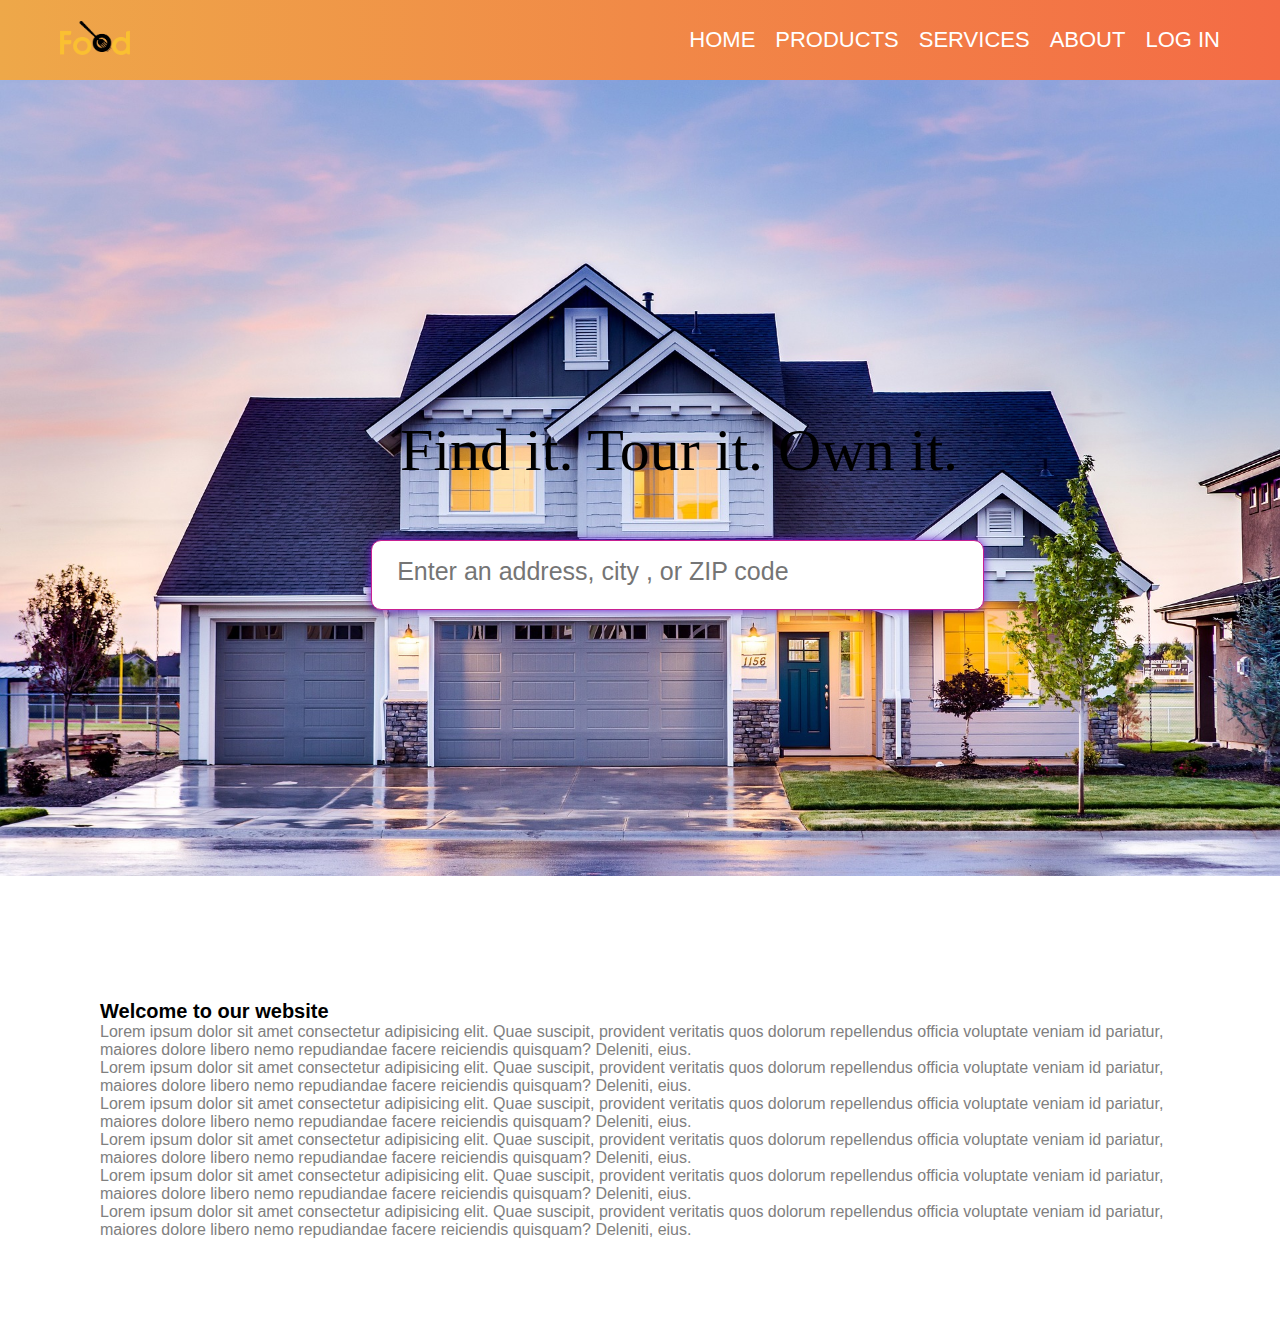
<file: YourHome/index.html>
<!DOCTYPE html>
<html lang="en">

<head>
    <meta charset="UTF-8">
    <meta http-equiv="X-UA-Compatible" content="IE=edge">
    <meta name="viewport" content="width=device-width, initial-scale=1.0">
    <title>MyHome</title>
    <link rel="icon" type="" href="">
    <link rel="stylesheet" href="index.css">
</head>

<body>
    <nav>
        <div class="wrapper">

            <header class="header">
                <div class="container">
                    <div class="header_body">
                        <a href="#" class="header_logo">
                            <img src="image/logo.png" alt="">
                        </a>
                        <div class="header_burger">
                            <span></span>
                        </div>
                        <nav class="header_menu">
                            <ul class="header_list">
                                <li>
                                    <a href="#" class="header_link">Home</a>
                                </li>
                                <li>
                                    <a href="" class="header_link">Products</a>
                                </li>
                                <li>
                                    <a href="" class="header_link">Services</a>
                                </li>
                                <li>
                                    <a href="" class="header_link">About</a>
                                </li>


                                <li>
                                    <a href="" class="header_link">log in</a>
                                </li>
                            </ul>
                        </nav>
                    </div>
                </div>
            </header>
            <div class="content">
                <div class="container">
                    <div class="content_text">

                    </div>
                </div>
            </div>
        </div>
    </nav>
    <div class="bg-image" id="bg-image">
        <div class="centru">Find it. Tour it. Own it.</div>
        <div class="search">
            <input type="text" placeholder="Enter an address, city , or ZIP code">
        </div>
    </div>
    <div class="container1">
        <h1>Welcome to our website</h1>
        <p>
            Lorem ipsum dolor sit amet consectetur adipisicing elit. Quae suscipit,
            provident veritatis quos dolorum repellendus officia voluptate veniam id
            pariatur, maiores dolore libero nemo repudiandae facere reiciendis
            quisquam? Deleniti, eius.
        </p>
        <p>
            Lorem ipsum dolor sit amet consectetur adipisicing elit. Quae suscipit,
            provident veritatis quos dolorum repellendus officia voluptate veniam id
            pariatur, maiores dolore libero nemo repudiandae facere reiciendis
            quisquam? Deleniti, eius.
        </p>
        <p>
            Lorem ipsum dolor sit amet consectetur adipisicing elit. Quae suscipit,
            provident veritatis quos dolorum repellendus officia voluptate veniam id
            pariatur, maiores dolore libero nemo repudiandae facere reiciendis
            quisquam? Deleniti, eius.
        </p>
        <p>
            Lorem ipsum dolor sit amet consectetur adipisicing elit. Quae suscipit,
            provident veritatis quos dolorum repellendus officia voluptate veniam id
            pariatur, maiores dolore libero nemo repudiandae facere reiciendis
            quisquam? Deleniti, eius.
        </p>
        <p>
            Lorem ipsum dolor sit amet consectetur adipisicing elit. Quae suscipit,
            provident veritatis quos dolorum repellendus officia voluptate veniam id
            pariatur, maiores dolore libero nemo repudiandae facere reiciendis
            quisquam? Deleniti, eius.
        </p>
        <p>
            Lorem ipsum dolor sit amet consectetur adipisicing elit. Quae suscipit,
            provident veritatis quos dolorum repellendus officia voluptate veniam id
            pariatur, maiores dolore libero nemo repudiandae facere reiciendis
            quisquam? Deleniti, eius.
        </p>
    </div>
    <script src="https://code.jquery.com/jquery-3.6.4.slim.min.js"
        integrity="sha256-a2yjHM4jnF9f54xUQakjZGaqYs/V1CYvWpoqZzC2/Bw=" crossorigin="anonymous"></script>
    <script src="js.js"></script>
</body>

</html>
</file>
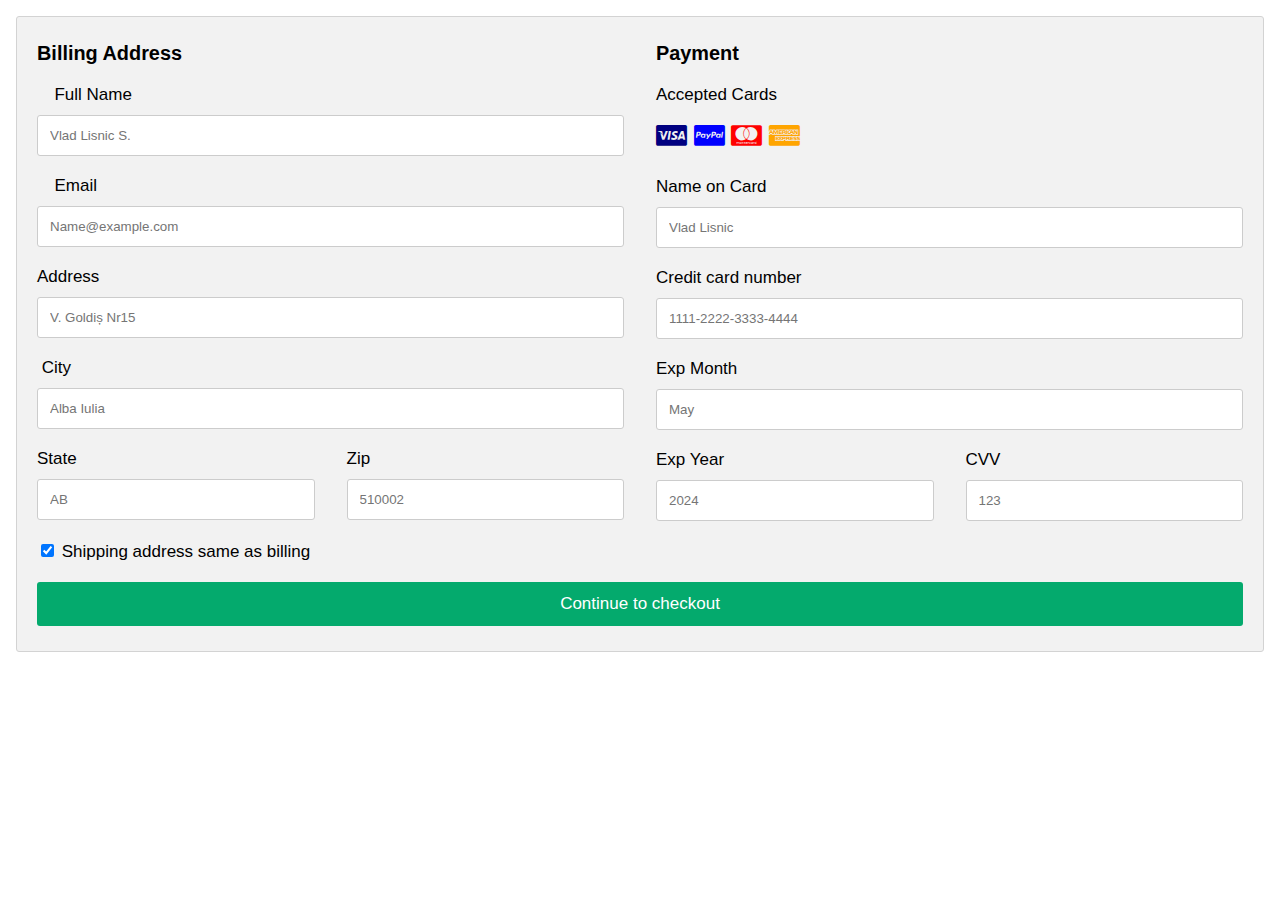
<file: addcart.html>
<!DOCTYPE html>
<html lang="en">

<head>
    <meta charset="UTF-8">
    <meta http-equiv="X-UA-Compatible" content="IE=edge">
    <meta name="viewport" content="width=device-width, initial-scale=1.0">
    <link rel="stylesheet" href="https://cdnjs.cloudflare.com/ajax/libs/font-awesome/6.4.0/css/all.min.css"
        integrity="sha512-iecdLmaskl7CVkqkXNQ/ZH/XLlvWZOJyj7Yy7tcenmpD1ypASozpmT/E0iPtmFIB46ZmdtAc9eNBvH0H/ZpiBw=="
        crossorigin="anonymous" referrerpolicy="no-referrer" />
    <link rel="stylesheet" href="https://cdnjs.cloudflare.com/ajax/libs/font-awesome/4.7.0/css/font-awesome.min.css">

    <title>NikeShoes</title>
    <link rel="icon" type="image/png" href="nikelogo.png">
    <link rel="stylesheet" href="addcart.css">
</head>

<body>

    <div class="row">
        <div class="col-75">
            <div class="container">


                <div class="row">
                    <div class="col-50">
                        <h3>Billing Address</h3>
                        <label for="fname"><i class="fa-solid fa-user"></i> Full Name</label>
                        <input type="text" id="fname" name="firstname" placeholder="Vlad Lisnic S.">
                        <label for="email"><i class="fa-solid fa-envelope"></i> Email</label>
                        <input type="text" id="email" name="email" placeholder="Name@example.com">
                        <label for="adr"><i class="fa-solid fa-location-dot"></i> Address</label>
                        <input type="text" id="adr" name="address" placeholder="V. Goldiș Nr15">
                        <label for="city"><i class="fa fa-city"></i> City</label>
                        <input type="text" id="city" name="city" placeholder="Alba Iulia">

                        <div class="row">
                            <div class="col-50">
                                <label for="state">State</label>
                                <input type="text" id="state" name="state" placeholder="AB">
                            </div>
                            <div class="col-50">
                                <label for="zip">Zip</label>
                                <input type="text" id="zip" name="zip" placeholder="510002">
                            </div>
                        </div>
                    </div>

                    <div class="col-50">
                        <h3>Payment</h3>
                        <label for="fname">Accepted Cards</label>
                        <div class="icon-container">
                            <i class="fa fa-cc-visa" style="color:navy;"></i>
                            <i class="fa fa-cc-paypal" style="color:blue;"></i>
                            <i class="fa fa-cc-mastercard" style="color:red;"></i>
                            <i class="fa fa-cc-amex" style="color:orange;"></i>
                        </div>
                        <label for="cname">Name on Card</label>
                        <input type="text" id="cname" name="cardname" placeholder="Vlad Lisnic">
                        <label for="ccnum">Credit card number</label>
                        <input type="text" id="ccnum" name="cardnumber" placeholder="1111-2222-3333-4444">
                        <label for="expmonth">Exp Month</label>
                        <input type="text" id="expmonth" name="expmonth" placeholder="May">
                        <div class="row">
                            <div class="col-50">
                                <label for="expyear">Exp Year</label>
                                <input type="text" id="expyear" name="expyear" placeholder="2024">
                            </div>
                            <div class="col-50">
                                <label for="cvv">CVV</label>
                                <input type="text" id="cvv" name="cvv" placeholder="123">
                            </div>
                        </div>
                    </div>

                </div>
                <label>
                    <input type="checkbox" checked="checked" name="sameadr"> Shipping address same as billing
                </label>
                <a href="pop.html"> <input value="Continue to checkout" class="btn"></a>

            </div>
        </div>
</body>

</html>
</file>
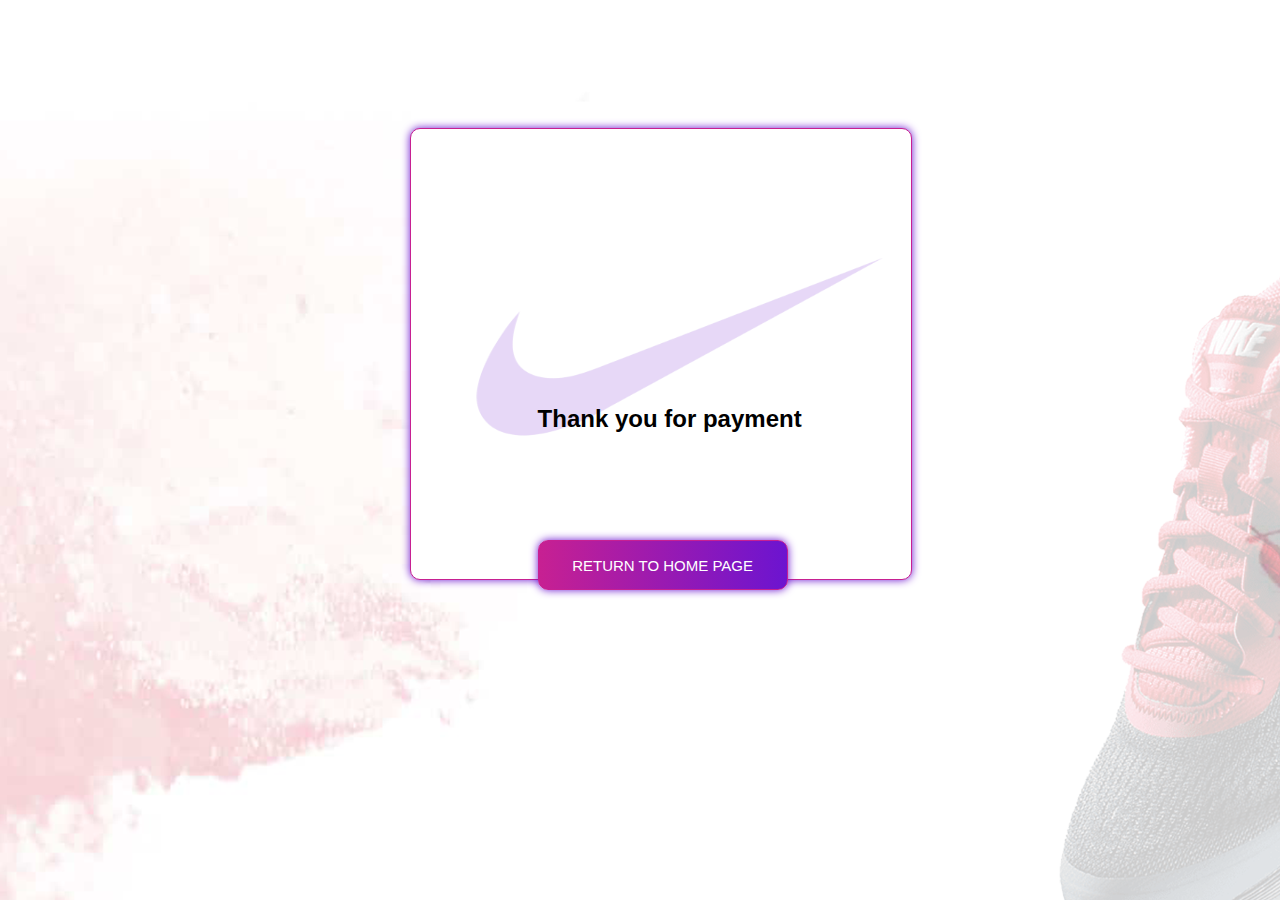
<file: pop.html>
<!DOCTYPE html>
<html lang="en">

<head>
    <meta charset="UTF-8">
    <meta http-equiv="X-UA-Compatible" content="IE=edge">
    <meta name="viewport" content="width=device-width, initial-scale=1.0">
    <title>NikeShoes</title>
    <link rel="icon" type="/image/png" href="nikelogo.png">
    <link rel="stylesheet" href="pop.css">
</head>

<body>

    <div class="wrapper">
        <div class="imagine">
            <img src="nike.png" alt="">
        </div>
        <div class="text">
            <h2>Thank you for payment</h2>
        </div>
        <svg class="checkmark" xmlns="http://www.w3.org/2000/svg" viewBox="0 0 52 52">
            <circle class="checkmark__circle" cx="26" cy="26" r="25" fill="none" />
            <path class="checkmark__check" fill="none" d="M14.1 27.2l7.1 7.2 16.7-16.8" />
        </svg>
        <a href="index.html"><button class="homee">return to home page </button></a>
    </div>
</body>

</html>
</file>
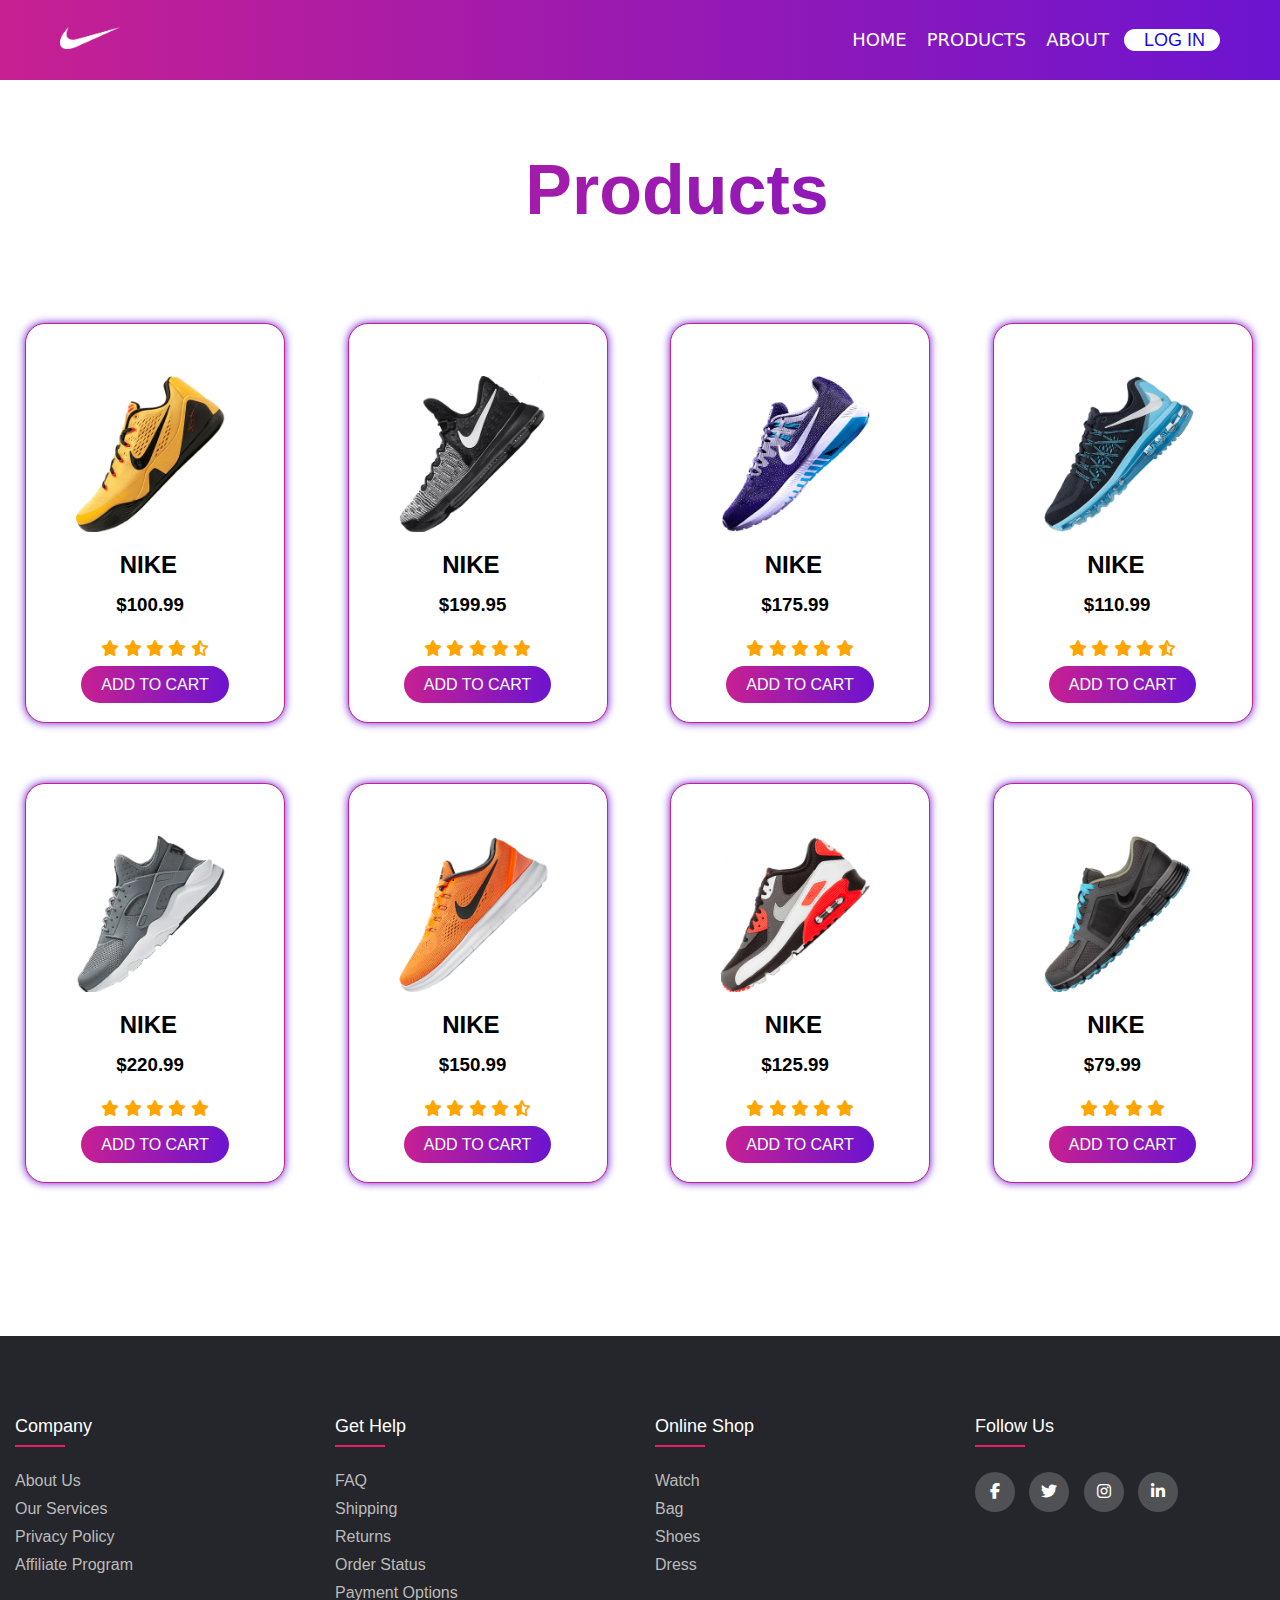
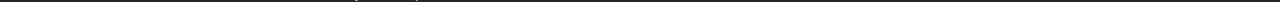
<file: product.html>
<!DOCTYPE html>
<html lang="en">

<head>
    <meta charset="UTF-8">
    <meta http-equiv="X-UA-Compatible" content="IE=edge">
    <meta name="viewport" content="width=device-width, initial-scale=1.0">
    <title>NikeShoes</title>
    <link rel="icon" type="image/png" href="nikelogo.png">
    <link rel="stylesheet" href="menu.css">
    <link rel="stylesheet" href="body.css">
    <link rel="stylesheet" href="servicii.css">
    <link rel="stylesheet" href="footer.css">
    <link rel="stylesheet" href="product.css">
    <link rel="stylesheet" href="log.css">
    <link rel="stylesheet" href="https://cdnjs.cloudflare.com/ajax/libs/font-awesome/6.4.0/css/all.min.css">
</head>

<body>
    <div class="wrapper">

        <header class="header">
            <div class="container">
                <div class="header_body">
                    <a href="index.html" class="header_logo">
                        <img src="nikelogo.png" alt="">
                    </a>
                    <div class="header_burger">
                        <span></span>
                    </div>
                    <nav class="header_menu">
                        <ul class="header_list">
                            <li>
                                <a href="index.html" class="header_link">Home</a>
                            </li>
                            <li>
                                <a href="" class="header_link">Products</a>
                            </li>
                            <li>
                                <a href="#about" class="header_link">About</a>
                            </li>
                            <div class="logalb">
                                <li>
                                    <a href="review.html" class="header_link"><span class="logoo"> log in</span></a>
                                </li>
                            </div>
                        </ul>
                    </nav>
                </div>
            </div>
        </header>
        <div class="content">
            <div class="container">
                <div class="content_text">
                </div>
            </div>
        </div>
    </div>
    <script src="https://code.jquery.com/jquery-3.6.4.slim.min.js"
        integrity="sha256-a2yjHM4jnF9f54xUQakjZGaqYs/V1CYvWpoqZzC2/Bw=" crossorigin="anonymous"></script>
    <script src="js.js"></script>


    <div>
        <h1>Products</h1>
    </div>

    <!-- product -->


    <article class="cutie">
        <div class="product">
            <div class="product_imagine">
                <img src="shoes1.png">
            </div>
            <div class="product_text">
                <h2>NIKE</h2>
            </div>
            <div class="price">
                <h3>$100.99</h3>
            </div>
            <div class="product_star">
                <i class="fa-solid fa-star"></i>
                <i class="fa-solid fa-star"></i>
                <i class="fa-solid fa-star"></i>
                <i class="fa-solid fa-star"></i>
                <i class='fa-solid fa-star-half-stroke'></i>

            </div>
            <a href="addcart.html" class="buton">Add to cart</a>

        </div>

        <!-- primul -->

        <div class="product">
            <div class="product_imagine">
                <img src="shoes2.png">
            </div>
            <div class="product_text">
                <h2>NIKE</h2>
            </div>
            <div class="price">
                <h3>$199.95</h3>
            </div>
            <div class="product_star">
                <i class="fa-solid fa-star"></i>
                <i class="fa-solid fa-star"></i>
                <i class="fa-solid fa-star"></i>
                <i class="fa-solid fa-star"></i>
                <i class="fa-solid fa-star"></i>
            </div>
            <a href="addcart.html" class="buton">Add to cart</a>
        </div>


        <div class="product">
            <div class="product_imagine">
                <img src="shoes3.png">
            </div>
            <div class="product_text">
                <h2>NIKE</h2>
            </div>
            <div class="price">
                <h3>$175.99</h3>
            </div>
            <div class="product_star">
                <i class="fa-solid fa-star"></i>
                <i class="fa-solid fa-star"></i>
                <i class="fa-solid fa-star"></i>
                <i class="fa-solid fa-star"></i>
                <i class="fa-solid fa-star"></i>
            </div>
            <a href="addcart.html" class="buton">Add to cart</a>
        </div>


        <div class="product">
            <div class="product_imagine">
                <img src="shoes4.png">
            </div>
            <div class="product_text">
                <h2>NIKE</h2>
            </div>
            <div class="price">
                <h3>$110.99</h3>
            </div>
            <div class="product_star">
                <i class="fa-solid fa-star"></i>
                <i class="fa-solid fa-star"></i>
                <i class="fa-solid fa-star"></i>
                <i class="fa-solid fa-star"></i>
                <i class='fa-solid fa-star-half-stroke'></i>

            </div>
            <a href="addcart.html" class="buton">Add to cart</a>
        </div>


        <div class="product">
            <div class="product_imagine">
                <img src="shoes5.png">
            </div>
            <div class="product_text">
                <h2>NIKE</h2>
            </div>
            <div class="price">
                <h3>$220.99</h3>
            </div>
            <div class="product_star">
                <i class="fa-solid fa-star"></i>
                <i class="fa-solid fa-star"></i>
                <i class="fa-solid fa-star"></i>
                <i class="fa-solid fa-star"></i>
                <i class="fa-solid fa-star"></i>
            </div>
            <a href="addcart.html" class="buton">Add to cart</a>
        </div>



        <div class="product">
            <div class="product_imagine">
                <img src="shoes6.png">
            </div>
            <div class="product_text">
                <h2>NIKE</h2>
            </div>
            <div class="price">
                <h3>$150.99</h3>
            </div>
            <div class="product_star">
                <i class="fa-solid fa-star"></i>
                <i class="fa-solid fa-star"></i>
                <i class="fa-solid fa-star"></i>
                <i class="fa-solid fa-star"></i>
                <i class='fa-solid fa-star-half-stroke'></i>

            </div>
            <a href="addcart.html" class="buton">Add to cart</a>
        </div>



        <div class="product">
            <div class="product_imagine">
                <img src="shoes7.png">
            </div>
            <div class="product_text">
                <h2>NIKE</h2>
            </div>
            <div class="price">
                <h3>$125.99</h3>
            </div>
            <div class="product_star">
                <i class="fa-solid fa-star"></i>
                <i class="fa-solid fa-star"></i>
                <i class="fa-solid fa-star"></i>
                <i class="fa-solid fa-star"></i>
                <i class="fa-solid fa-star"></i>
            </div>
            <a href="addcart.html" class="buton">Add to cart</a>
        </div>



        <div class="product">
            <div class="product_imagine">
                <img src="shoes8.png">
            </div>
            <div class="product_text">
                <h2>NIKE</h2>
            </div>
            <div class="price">
                <h3>$79.99</h3>
            </div>
            <div class="product_star">
                <i class="fa-solid fa-star"></i>
                <i class="fa-solid fa-star"></i>
                <i class="fa-solid fa-star"></i>
                <i class="fa-solid fa-star"></i>


            </div>
            <a href="addcart.html" class="buton">Add to cart</a>
        </div>
    </article>





    <!-- footer -->

    <footer class="footer" id="about">
        <div class="cos">
            <div class="row">
                <div class="footer-col">
                    <h4>company</h4>
                    <ul>
                        <li><a href="#">about us</a></li>
                        <li><a href="#">our services</a></li>
                        <li><a href="#">privacy policy</a></li>
                        <li><a href="#">affiliate program</a></li>
                    </ul>
                </div>
                <div class="footer-col">
                    <h4>get help</h4>
                    <ul>
                        <li><a href="#">FAQ</a></li>
                        <li><a href="#">shipping</a></li>
                        <li><a href="#">returns</a></li>
                        <li><a href="#">order status</a></li>
                        <li><a href="#">payment options</a></li>
                    </ul>
                </div>
                <div class="footer-col">
                    <h4>online shop</h4>
                    <ul>
                        <li><a href="#">watch</a></li>
                        <li><a href="#">bag</a></li>
                        <li><a href="#">shoes</a></li>
                        <li><a href="#">dress</a></li>
                    </ul>
                </div>
                <div class="footer-col">
                    <h4>follow us</h4>
                    <div class="social-links">
                        <a href="https://www.facebook.com/nike/"><i class="fab fa-facebook-f"></i></a>
                        <a href="https://twitter.com/Nike"><i class="fab fa-twitter"></i></a>
                        <a href="https://www.instagram.com/nike/?hl=en"><i class="fab fa-instagram"></i></a>
                        <a href="https://www.tiktok.com/@nike?lang=en"><i class="fab fa-linkedin-in"></i></a>
                    </div>
                </div>
            </div>
        </div>
    </footer>


</body>





</html>
</file>
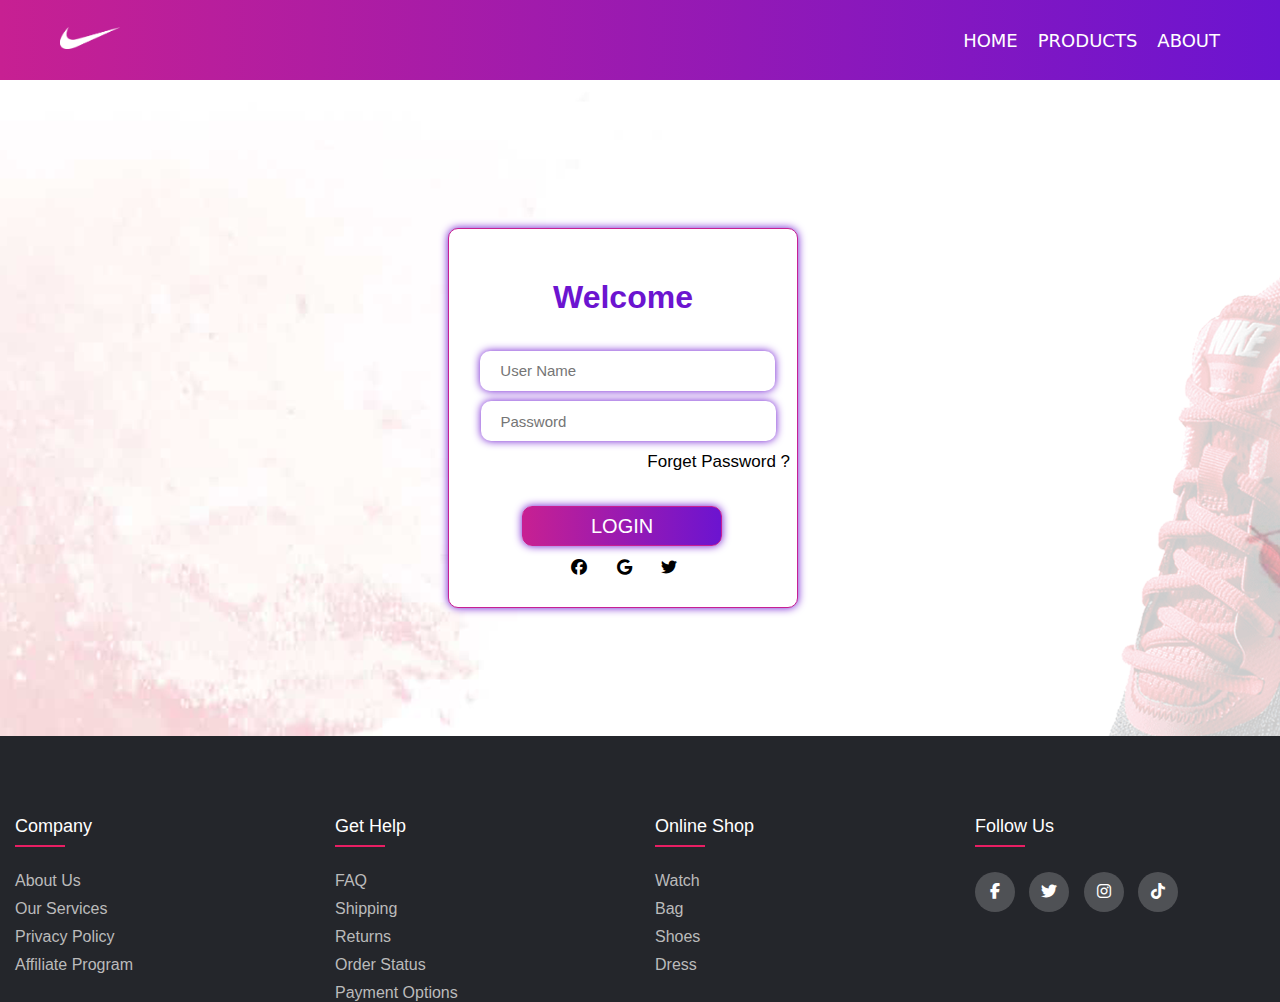
<file: review.html>
<!DOCTYPE html>
<html lang="en">

<head>
    <meta charset="UTF-8">
    <meta http-equiv="X-UA-Compatible" content="IE=edge">
    <meta name="viewport" content="width=device-width, initial-scale=1.0">
    <title>NikeShoes</title>
    <link rel="icon" type="image/png" href="nikelogo.png">
    <link rel="stylesheet" href="menu.css">
    <link rel="stylesheet" href="body.css">
    <link rel="stylesheet" href="servicii.css">
    <link rel="stylesheet" href="footer.css">
    <link rel="stylesheet" href="log.css">
    <link rel="stylesheet" href="https://cdnjs.cloudflare.com/ajax/libs/font-awesome/6.4.0/css/all.min.css">
</head>

<body class="logul">
    <div class="wrapper">

        <header class="header">
            <div class="container">
                <div class="header_body">
                    <a href="index.html" class="header_logo">
                        <img src="nikelogo.png" alt="">
                    </a>
                    <div class="header_burger">
                        <span></span>
                    </div>
                    <nav class="header_menu">
                        <ul class="header_list">
                            <li>
                                <a href="index.html" class="header_link">Home</a>
                            </li>
                            <li>
                                <a href="product.html" class="header_link">Products</a>
                            </li>
                            <li>
                                <a href="#about" class="header_link">About</a>
                            </li>
                        </ul>
                    </nav>
                </div>
            </div>
        </header>
        <div class="content">
            <div class="container">
                <div class="content_text">

                </div>
            </div>
        </div>
    </div>
    <!-- LOG IN -->
    <div class="box">
        <div class="logtext">
            <h1>Welcome</h1>
        </div>
        <div class="log">
            <div class="name">
                <input type="text" name="" placeholder="User Name">
            </div>
            <div class="pass">
                <input type="password" placeholder="Password">
            </div>
        </div>
        <div class="textsing">
            Forget Password ?
        </div>
        <div class="enter">
            <button class="buton_enter">
                <p>LOGIN</p>
            </button>
        </div>
        <div class="icons">
            <a href="#"><i class="fab fa-facebook"></i></a>
            <a href="#"><i class="fab fa-google"></i></a>
            <a href="#"><i class="fab fa-twitter"></i></a>
        </div>
    </div>

    <footer class="footer" id="about">
        <div class="cos">
            <div class="row">
                <div class="footer-col">
                    <h4>company</h4>
                    <ul>
                        <li><a href="#">about us</a></li>
                        <li><a href="#">our services</a></li>
                        <li><a href="#">privacy policy</a></li>
                        <li><a href="#">affiliate program</a></li>
                    </ul>
                </div>
                <div class="footer-col">
                    <h4>get help</h4>
                    <ul>
                        <li><a href="#">FAQ</a></li>
                        <li><a href="#">shipping</a></li>
                        <li><a href="#">returns</a></li>
                        <li><a href="#">order status</a></li>
                        <li><a href="#">payment options</a></li>
                    </ul>
                </div>
                <div class="footer-col">
                    <h4>online shop</h4>
                    <ul>
                        <li><a href="#">watch</a></li>
                        <li><a href="#">bag</a></li>
                        <li><a href="#">shoes</a></li>
                        <li><a href="#">dress</a></li>
                    </ul>
                </div>
                <div class="footer-col">
                    <h4>follow us</h4>
                    <div class="social-links">
                        <a href="https://www.facebook.com/nike/"><i class="fab fa-facebook-f"></i></a>
                        <a href="https://twitter.com/Nike"><i class="fab fa-twitter"></i></a>
                        <a href="https://www.instagram.com/nike/?hl=en"><i class="fab fa-instagram"></i></a>
                        <a href="https://www.tiktok.com/@nike?lang=en"><i class="fab fa-tiktok"></i></a>
                    </div>
                </div>
            </div>
        </div>
    </footer>

    <script src="https://code.jquery.com/jquery-3.6.4.slim.min.js"
        integrity="sha256-a2yjHM4jnF9f54xUQakjZGaqYs/V1CYvWpoqZzC2/Bw=" crossorigin="anonymous"></script>
    <script src="js.js"></script>
</body>

</html>
</file>
<file: YourHome/index.css>
body {
    margin: 0;
    font-family: sans-serif;
}

h1 {
    font-size: 20px;
    z-index: 3;
}

.bg-image {
    width: 100%;
    height: 100vh;
    background: url("image/homee.jpg");
    background-position: center;
    background-attachment: fixed;
    background-size: 100%;
    background-repeat: no-repeat;
}

.container1 {
    padding: 100px;
}

.bg-image h1 {

    text-align: center;

}

::placeholder {
    font-size: 25px;
    padding: 25px;
}

.search input {
    height: 70px;
    width: 613px;
    background-color: rgb(255, 255, 255);
    position: absolute;
    top: 60%;
    left: 29%;
    border: 1px solid #c72092;
    box-shadow: 0 0 8px #6c14d0;
    border-radius: 10px;
}

.centru {
    position: absolute;
    top: 50%;
    left: 50%;
    transform: translate(-43%, -50%);
    font-size: 60px;
    font-family: Georgia, 'Times New Roman', Times, serif;
    cursor: pointer;
    color: rgb(0, 0, 0);
}



p {
    color: grey;
}

/* menu */
@media (max-width: 500px) {
    .container {
        padding: 10px;
    }
}



/* meniu */
*,
*::before,
*::after {
    padding: 0;
    margin: 0;
    border: 0;
    box-sizing: border-box;
}



.container {
    max-width: 1180px;
    margin: 0px auto;
    padding: 0px 10px;
}


.header {
    position: fixed;
    width: 100%;
    top: 0;
    left: 0;
    z-index: 50;
}

.header:before {
    content: ' ';
    position: absolute;
    top: 0;
    left: 0;
    width: 100%;
    height: 100%;
    background-color: #00BAF0;
    background: linear-gradient(to left, #f46b45, #eea849);
    z-index: 2;

}

.header_body {
    position: relative;
    display: flex;
    justify-content: space-between;
    height: 80px;
    align-items: center;
}



.header_logo img {
    width: 70px;
}

.header_logo img:hover {
    transform: translateZ(70px);
    perspective: 200px;
    transition: .5s;
    cursor: pointer;
}

.header_logo {
    perspective: 600px;
    cursor: pointer;
    transition: .5s;
    flex: 0 0 60px;
    position: relative;
    z-index: 3;
}

.content {
    padding: 0px 0px 0px 0px;
}

.content_text {
    font-size: 18px;
    line-height: 250px;
}



@media(max-width:767px) {

    body.lock {
        overflow: hidden;
    }

    .content {
        padding: 0px 0px 0px 0px;
    }
}



.header_burger {
    display: none;
}

.header_list {
    display: flex;
    position: relative;
    z-index: 2;
}


.header_list li {
    list-style: none;
    margin: 0px 0px 0px 20px;

}

.header_link {
    color: white;
    text-transform: uppercase;
    font-size: 22px;
    text-decoration: none;
    font-family: 'Segoe UI', Tahoma, Geneva, Verdana, sans-serif;
}

.header_link:hover {
    color: black;
    transition: 0.3s;
}


@media (max-width:767px) {

    .header_body {
        height: 50px;
    }

    .header_logo {
        flex: 0 0 50px;
        border-radius: 10%;
    }

    .header_burger {
        cursor: pointer;
        display: block;
        position: relative;
        width: 30px;
        height: 20px;
        position: relative;
        z-index: 3;
    }

    .header_burger span {
        position: absolute;
        background-color: white;
        position: absolute;
        left: 0;
        width: 100%;
        height: 2px;
        top: 9px;
        transition: all 0.3s ease 0s;
    }

    .header_burger::before,
    .header_burger::after {
        content: ' ';
        background-color: white;
        position: absolute;
        width: 100%;
        height: 2px;
        left: 0;
        transition: all 0.3s ease 0s;
    }

    .header_burger::before {
        top: 0;
    }

    .header_burger::after {
        bottom: 0;
    }

    .header_burger.active span {
        transform: scale(0);
    }

    .header_burger.active::before {
        transform: rotate(45deg);
        top: 9px;
    }

    .header_burger.active::after {
        transform: rotate(-45deg);
        bottom: 9px;
    }

    .header_menu {
        position: fixed;
        top: -100%;
        left: 0;
        width: 100%;
        height: 100%;
        overflow: auto;
        transition: all 0.3s ease 0s;
        background-color: #00BAF0;
        background: linear-gradient(to left, #f46b45, #eea849);
        padding: 70px 0px 0px 0px;
    }

    .header_menu.active {
        top: 0;
    }

    .header_list {
        display: block;
    }

    .header_list li {
        margin: 0px 0px 20px 0px;
    }

    .header_link {
        font-size: 24px;
        display: flex;
        justify-content: center;
        margin: 0;
        padding: 0.5em 0;
        width: 100%;

    }
}
</file>
<file: addcart.css>
body {
    font-family: Arial;
    font-size: 17px;
    padding: 8px;
}

* {
    box-sizing: border-box;
}

.row {
    display: flex;

    flex-wrap: wrap;
    margin: 0 -16px;
}


.col-50 {

    flex: 50%;
}

.col-75 {

    flex: 75%;
}


.col-50,
.col-75 {
    padding: 0 16px;
}

.container {
    background-color: #f2f2f2;
    padding: 5px 20px 15px 20px;
    border: 1px solid lightgrey;
    border-radius: 3px;
}

input[type=text] {
    width: 100%;
    margin-bottom: 20px;
    padding: 12px;
    border: 1px solid #ccc;
    border-radius: 3px;
}

label {
    margin-bottom: 10px;
    display: block;
}

.icon-container {
    margin-bottom: 20px;
    padding: 7px 0;
    font-size: 24px;
}

.btn {
    text-align: center;
    background-color: #04AA6D;
    color: white;
    padding: 12px;
    margin: 10px 0;
    border: none;
    width: 100%;
    border-radius: 3px;
    cursor: pointer;
    font-size: 17px;
}

.btn:hover {
    background-color: #45a049;
}

a {
    color: #2196F3;
}

hr {
    border: 1px solid lightgrey;
}

span.price {
    float: right;
    color: grey;
}

@media (max-width: 800px) {
    .row {
        flex-direction: column;
    }
}
</file>
<file: pop.css>
* {
    padding: 0;
    margin: 0
}

body {
    background-image: url(loging_bg.png);

}

.imagine img {
    width: 450px;
    height: 200px;
}

.homee {
    position: absolute;
    top: 60%;
    left: 42%;
    color: white;
    background: linear-gradient(to right, #c72092, #6c14d0);
    border: 1px solid #c72092;
    box-shadow: 0 0 8px #6c14d0;
    border-radius: 10px;
    height: 50px;
    width: 250px;
    cursor: pointer;
    text-transform: uppercase;
    font-family: 'Segoe UI', Tahoma, Geneva, Verdana, sans-serif;
    font-size: 15px;
    font-weight: 500;
}

.homee:hover {
    box-shadow: #c72092 0px 19px 38px, #6c14d0 0px 15px 12px;
    transform: translateZ(70px);
    transition: .5s;
}

.text {
    font-family: 'Segoe UI', Tahoma, Geneva, Verdana, sans-serif;
    margin-left: 10%;
    position: absolute;
    top: 45%;
    left: 32%;
}

.wrapper {
    margin-left: 32%;
    margin-top: 10%;
    width: 500px;
    height: 50vh;
    display: flex;
    justify-content: center;
    align-items: center;
    background-color: #ffffff;
    border: 1px solid #c72092;
    box-shadow: 0 0 8px #6c14d0;
    border-radius: 10px;

}

.checkmark__circle {
    stroke-dasharray: 166;
    stroke-dashoffset: 166;
    stroke-width: 2;
    stroke-miterlimit: 10;
    stroke: #7ac142;
    fill: none;
    animation: stroke 0.9s cubic-bezier(0.65, 0, 0.45, 1) forwards;
}

.checkmark {
    position: absolute;
    top: 10%;
    width: 56px;
    height: 56px;
    border-radius: 50%;
    display: block;
    stroke-width: 2;
    stroke: #fff;
    stroke-miterlimit: 10;
    margin: 10% auto;
    box-shadow: inset 0px 0px 0px #7ac142;
    animation: fill .4s ease-in-out .4s forwards, scale .3s ease-in-out .9s both
}

.checkmark__check {
    transform-origin: 50% 50%;
    stroke-dasharray: 48;
    stroke-dashoffset: 48;
    animation: stroke 0.3s cubic-bezier(0.65, 0, 0.45, 1) 0.8s forwards
}

@keyframes stroke {
    100% {
        stroke-dashoffset: 0
    }
}

@keyframes scale {

    0%,
    100% {
        transform: none
    }

    50% {
        transform: scale3d(1.1, 1.1, 1)
    }
}

@keyframes fill {
    100% {
        box-shadow: inset 0px 0px 0px 30px #7ac142
    }
}

@media(max-width:767px) {
    .wrapper {
        margin-left: 0%;
        margin-top: 60%;
    }

    body {
        margin: 0;
    }

    .checkmark {
        position: absolute;
        top: 30%;
    }

    .text {
        margin-left: 10%;
        position: absolute;
        top: 50%;
        left: 20%;
    }

    .homee {
        position: absolute;
        top: 65%;
        left: 30%;

    }
}
</file>
<file: menu.css>
*,
*::before,
*::after {
  padding: 0;
  margin: 0;
  border: 0;
  box-sizing: border-box;
}

@import url('https://fonts.googleapis.com/css2?family=Kaushan+Script&family=Montserrat:ital@1&family=Oswald&family=Roboto+Condensed:wght@700&family=Roboto+Serif:wght@700&display=swap');


body {
  overflow-x: hidden;
}


.container {
  max-width: 1180px;
  margin: 0px auto;
  padding: 0px 10px;
}


.header {
  position: fixed;
  width: 100%;
  top: 0;
  left: 0;
  background-color: #00BAF0;
  background: linear-gradient(to right, #c72092, #6c14d0);
  z-index: 50;
}

.header:before {
  content: ' ';
  position: absolute;
  top: 0;
  left: 0;
  width: 100%;
  height: 100%;

  z-index: 2;

}

.header_body {
  position: relative;
  display: flex;
  justify-content: space-between;
  height: 80px;
  align-items: center;
}



.header_logo img {
  width: 100%;
}

.header_logo img:hover {
  transform: translateZ(70px);
  perspective: 200px;
  transition: .5s;
  cursor: pointer;
}

.header_logo {
  perspective: 600px;
  cursor: pointer;
  transition: .5s;
  flex: 0 0 60px;
  position: relative;
  z-index: 3;
}

.content {
  padding: 100px 0px 0px 0px;
}

.content_text {
  font-size: 18px;
  line-height: 250px;
}


.logalb {
  color: #6c14d0;
  background-color: #ffffff;
  margin-left: 15px;
  padding-left: 0px;
  padding-right: 15px;
  border-radius: 50px;
}

.logalb:hover {
  box-shadow: rgba(0, 0, 0, 0.3) 0px 19px 38px, rgba(0, 0, 0, 0.22) 0px 15px 12px;
  transform: translateZ(70px);
  transition: .5s;
  cursor: pointer;
}

.header_link .logoo {
  color: #190bdd;
  font-family: Verdana, Geneva, Tahoma, sans-serif;
}

.header_link .logoo:hover {

  color: black;

}


@media(max-width:767px) {

  body.lock {
    overflow: hidden;
  }

  .content {
    padding: 70px 0px 0px 0px;
  }
}



.header_burger {
  display: none;
}

.header_list {
  display: flex;
  position: relative;
  z-index: 2;
}


.header_list li {
  list-style: none;
  margin: 0px 0px 0px 20px;
  text-align: center;

}

.header_link {
  color: white;
  text-transform: uppercase;
  font-size: 18px;
  text-decoration: none;
  font-family: system-ui, -apple-system, BlinkMacSystemFont, 'Segoe UI', Roboto, Oxygen, Ubuntu, Cantarell, 'Open Sans', 'Helvetica Neue', sans-serif;
}

.header_link:hover {
  color: #9a97c4;
  transform: translateZ(70px);
  transition: .5s;
  cursor: pointer;
}


@media (max-width:767px) {

  .header_body {
    height: 50px;
  }

  .header_logo {
    flex: 0 0 50px;
    border-radius: 10%;
  }

  .header_burger {
    cursor: pointer;
    display: block;
    position: relative;
    width: 30px;
    height: 20px;
    position: relative;
    z-index: 3;
  }

  .header_burger span {
    position: absolute;
    background-color: white;
    left: 0;
    width: 100%;
    height: 2px;
    top: 9px;
    transition: all 0.3s ease 0s;
  }

  .header_burger::before,
  .header_burger::after {
    content: ' ';
    background-color: white;
    position: absolute;
    width: 100%;
    height: 2px;
    left: 0;
    transition: all 0.3s ease 0s;
  }

  .header_burger::before {
    top: 0;
  }

  .header_burger::after {
    bottom: 0;
  }

  .header_burger.active span {
    transform: scale(0);
  }

  .header_burger.active::before {
    transform: rotate(45deg);
    top: 9px;
  }

  .header_burger.active::after {
    transform: rotate(-45deg);
    bottom: 9px;
  }

  .header_menu {
    position: fixed;
    top: -100%;
    left: 0;
    width: 100%;
    height: 100%;
    overflow: auto;
    transition: all 0.3s ease 0s;
    background-color: #00BAF0;
    background: linear-gradient(to right, #c72092, #6c14d0);
    padding: 70px 0px 0px 0px;
  }

  .header_menu.active {
    top: 0;
  }

  .header_list {
    display: block;
  }

  .header_list li {
    margin: 0px 0px 20px 0px;
  }

  .header_link {
    font-size: 24px;
    display: flex;
    justify-content: center;
    margin: 0;
    padding: 0.5em 0;
    width: 100%;

  }
}

.nike_sect {
  margin-top: 5%;
  display: flex;
  perspective: 400px;
}

.slide_nike {
  animation: scroll 25s linear infinite;
}

@keyframes scroll {
  50% {
    transform: translateX(0);
  }

  50% {
    transform: translateX(calc(-620px*2));
  }
}

.slide {
  perspective: 400px;
  margin-right: 50px;
}

.slide img {
  transition: .5s;
  height: 300px;
  width: 260px;
  border-radius: 10px;
  border: 1px solid #c72092;
  box-shadow: 0 0 8px #6c14d0;
  margin-right: 10px;
  padding: 20px 10px 20px 10px;
}

.slide img:hover {
  box-shadow: #c72092 0px 19px 38px, #6c14d0 0px 15px 12px;
  transform: translateZ(70px);
}

.slide_shoes {
  display: flex;
  margin-top: 7%;
}

@media(max-width:767px) {
  .nike_sect {
    margin-top: none;
    display: none;
    perspective: none;
  }

  .slide_nike {
    animation: none;
  }

  @keyframes scroll {
    0% {
      transform: translateX(0);
    }

    0% {
      transform: translateX(calc(0));
    }
  }

  .slide {
    perspective: none;
    margin-right: none;
  }

  .slide img {
    transition: none;
    height: none;
    width: none;
    border-radius: none;
    border: none;
    box-shadow: none;
    margin-right: none;
    padding: none;
  }

  .slide img:hover {
    box-shadow: none;
    transform: none;
  }

  .slide_shoes {
    display: none;
    margin-top: none;
  }

}
</file>
<file: body.css>
div {
    display: block;
}


.video {
    background-position: center;
    background-attachment: fixed;
    background-size: 100%;
}

video {
    opacity: 0.9;
    margin-top: -10%;
    width: 1263px;
    height: 718px;
    margin-bottom: -50%;
    border: 1px solid #c72092;
    box-shadow: 0 0 8px #6c14d0;
}

@media(max-width:767px) {
    video {

        display: none;
        border: none;
        box-shadow: none;
    }

    .video_text p {
        display: none;
        background-image: url(slideimg2.jpg)
    }

}

@import url('https://fonts.googleapis.com/css2?family=Raleway:wght@900&display=swap');

.video_text {
    position: absolute;
    top: 50%;
    left: 50%;
    transform: translate(-50%, -50%);
    font-size: 70px;
    letter-spacing: 0.1em;
    -webkit-text-fill-color: transparent;
    -webkit-text-stroke-width: 3px;
    -webkit-text-stroke-color: #ff1f8f;
    text-shadow:
        5px 5px #6c14d0,
        8px 8px #ffffff;
}





/* video */
section.first {
    width: 100%;
    height: 100vh;
    background-image: url(bg1.png);
    background-size: cover;
    background-position: center;
}

section .main .main_content {
    display: flex;
    align-items: center;
    justify-content: space-around;
}

* {
    margin: 0;
    padding: 0;
    box-sizing: border-box;
    font-family: sans-serif;
}

section .main .main_content .main_text h1 {
    font-size: 70px;
    line-height: 70px;

    background: linear-gradient(to right, #c72092, #6c14d0);
    -webkit-background-clip: text;
    -webkit-text-fill-color: transparent;
    position: relative;
    top: 45px;
    left: 5%;
}

section .main .main_content .main_text h1 span {
    font-size: 70px;
    background: linear-gradient(to right, #c72092, #6c14d0);
    -webkit-background-clip: text;
    -webkit-text-fill-color: transparent;
}

section .main .main_content .main_text p {
    width: 600px;
    text-align: justify;
    line-height: 21px;
    position: relative;
    top: 85px;
    left: 5%;
    color: rgb(18, 117, 84);
    font-family: 'Segoe UI', Tahoma, Geneva, Verdana, sans-serif;
}


section .main .main_content .main_image img {
    width: 650px;
    position: relative;
    left: 0;
    top: 75px;
}

img {
    overflow: clip;
    overflow-clip-margin: content-box;
}

section .main .button {
    position: absolute;
    left: 6%;
    padding: 10px 20px;
    border-radius: 30px;
    background: linear-gradient(to right, #c72092, #6c14d0);
}

section .main .button:hover {
    box-shadow: #c72092 0px 19px 38px, #6c14d0 0px 15px 12px;
    transform: translateZ(70px);
    perspective: 200px;
    transition: .5s;
    cursor: pointer;
}


section .main .button a {
    text-transform: uppercase;
    color: white;
    text-decoration: none;
    font-family: 'Segoe UI', Tahoma, Geneva, Verdana, sans-serif;
}

section .main .button a:hover {
    color: rgb(241, 234, 234);
    transition: .5s;
}

.video_img {
    display: none;
}


@media(max-width:767px) {
    section .main .main_content {
        display: inline;
        align-items: center;
        justify-content: space-between;
    }

    .video_img {
        display: block;

    }

    img {
        width: 557px;

    }

    section {
        top: -70px;
        width: 143%;
        background-size: cover;
        background-position: center;
    }

    section .main .main_content .main_image img {
        width: 100%;
        position: relative;
        left: 35%;
        top: 125px;
        display: block;

    }

    section .main .main_content .main_text p {
        width: 400px;
        text-align: justify;
        line-height: 21px;
        color: rgb(18, 117, 84);
        position: relative;
        top: 85px;
    }

    section .main .button {
        position: absolute;
        left: 50%;
        top: 175%;
        padding: 10px 20px;
        border-radius: 30px;
        background: linear-gradient(to right, #c72092, #6c14d0);
    }

    section.first {
        background-image: none;
    }

}
</file>
<file: servicii.css>
.services {
    width: 70%;
    margin: 0 auto;
    text-align: center;
    padding: 110px 0 10px 0;
}

.services h1 {
    font-size: 60px;
    text-transform: uppercase;
}

.services h1 span {
    margin-left: 15px;
    background: linear-gradient(to left, #c72092, #6c14d0);
    -webkit-background-clip: text;
    -webkit-text-fill-color: transparent;
}

.services .services_cards {
    width: 80%;
    margin: 0 auto;
    display: flex;
    align-items: center;
    justify-content: space-between;
    position: relative;
    top: 70px;
}

.services .services_box i {
    font-size: 60px;
    color: orange;
    margin: 20px 0;
    cursor: pointer;
    padding-top: 10%;
    justify-content: space-between;
}

.services .services_box h3 {
    margin-bottom: 12px;
    font-size: 19px;

}

.services .services_box p {
    text-align: center;
    color: #919191;
    margin-bottom: 60px;
}

@media(max-width:767px) {
    .services {
        width: 50%;
        margin: 0 auto;
        text-align: center;
        padding: 150px 0 10px 0;
    }

    .services h1 {
        font-size: 35px;
        margin-left: -10%;

    }



    .services h1 span {
        margin-left: 12px;
        background: linear-gradient(to left, #c72092, #6c14d0);
        -webkit-background-clip: text;
        -webkit-text-fill-color: transparent;

    }

    .services .services_cards {
        width: 80%;
        margin: 0 auto;
        display: flex;
        margin-left: 50%;
        justify-content: space-between;
        position: relative;
        top: 70px;
        flex-direction: column;

    }

    .services .services_box i {
        font-size: 60px;
        color: orange;
        margin-left: -10%;
        cursor: pointer;
        padding-top: 10%;
        justify-content: space-between;
    }

    .services .services_box h3 {
        margin-bottom: 12px;
        font-size: 19px;

    }

    .services .services_box p {
        text-align: center;
        color: #919191;
        margin-bottom: 60px;
    }
}
</file>
<file: footer.css>
.row {
    display: flex;
    flex-wrap: wrap;
}

ul {
    list-style: none;
}

.footer {
    background-color: #24262b;
    margin-top: 10%;
    padding-top: 80px;
}

.footer-col {
    width: 25%;
    padding: 0 15px;
}

.footer-col h4 {
    font-size: 18px;
    color: #ffffff;
    text-transform: capitalize;
    margin-bottom: 35px;
    font-weight: 500;
    position: relative;
}

.footer-col h4::before {
    content: '';
    position: absolute;
    left: 0;
    bottom: -10px;
    background-color: #e91e63;
    height: 2px;
    box-sizing: border-box;
    width: 50px;
}

.footer-col ul li:not(:last-child) {
    margin-bottom: 10px;
}

.footer-col ul li a {
    font-size: 16px;
    text-transform: capitalize;
    color: #ffffff;
    text-decoration: none;
    font-weight: 300;
    color: #bbbbbb;
    display: block;
    transition: all 0.3s ease;
}

.footer-col ul li a:hover {
    color: #ffffff;
    padding-left: 8px;
}

.footer-col .social-links a {
    display: inline-block;
    height: 40px;
    width: 40px;
    background-color: rgba(255, 255, 255, 0.2);
    margin: 0 10px 10px 0;
    text-align: center;
    line-height: 40px;
    border-radius: 50%;
    color: #ffffff;
    transition: all 0.5s ease;
}

.footer-col .social-links a:hover {
    color: #24262b;
    background-color: #ffffff;
}


@media(max-width: 767px) {
    .footer {
        margin-top: 20%;
        text-align: center;
        width: 558px;
    }

    .footer-col h4::before {
        content: '';
        position: relative;
        left: 0;
        bottom: 0px;
        background-color: none;
        height: 2px;
        box-sizing: border-box;
        width: 50px;
    }

    .footer-col {
        width: 50%;
        margin-bottom: 30px;
    }
}

@media(max-width: 574px) {
    .footer-col {
        width: 100%;
    }
}
</file>
<file: product.css>
h1 {
    text-align: center;
    font-size: 70px;
    line-height: 70px;
    background: linear-gradient(to right, #c72092, #6c14d0);
    -webkit-background-clip: text;
    -webkit-text-fill-color: transparent;
    position: relative;
    top: 55px;
    margin-bottom: 10%;
    left: 37px;
}


.cutie {
    display: grid;
    grid-template-columns: 1fr 1fr 1fr 1fr;
    column-gap: 10px;
    row-gap: 10px;
}

.product_imagine {

    perspective: 400px;
    cursor: pointer;
    transition: .5s;
}

img {
    width: 150px;
}

.product_imagine img:hover {
    transform: translateZ(70px);
    perspective: 200px;
    cursor: pointer;
    transition: .5s;
}

.product {
    height: 400px;
    width: 260px;
    background-color: rgb(255, 255, 255);
    border: 1px solid #c72092;
    box-shadow: 0 0 8px #6c14d0;
    border-radius: 20px;
    margin: 25px;
    text-align: center;
}

.product .product_imagine {
    height: 150px;
    width: 150px;
    margin-left: 50px;
    margin-top: 20%;
    margin-right: 50px;
}

.product .product_text {
    margin-left: 30%;
    margin-top: 10%;
    text-align: center;

    height: 30px;
    width: 90px;
    font-family: 'Times New Roman', Times, serif;
}

.product .price {
    margin-left: 35%;
    margin-top: 5%;
    margin-bottom: 10%;
    height: 20px;
    width: 50px;

}

.product .buton {
    text-transform: uppercase;
    text-decoration: none;
    color: white;
    background-color: #00BAF0;
    background: linear-gradient(to right, #c72092, #6c14d0);
    padding: 10px 20px;
    border-radius: 20px;

}

.product .buton:hover {
    box-shadow: rgba(0, 0, 0, 0.3) 0px 19px 38px, rgba(0, 0, 0, 0.22) 0px 15px 12px;
    transform: translateZ(70px);
    transition: .5s;
    cursor: pointer;
}

.product .product_star {
    margin: 7%;
}

.fa-solid {
    color: orange;
}

@media(max-width: 767px) {
    h1 {
        width: 100%;
        margin-bottom: 25%;
        margin-left: 60px;

    }

    .product {

        margin-left: 55%;

    }

    .cutie {
        display: inline-block;
        grid-template-columns: none;
        column-gap: none;
        row-gap: none;

    }
}
</file>
<file: log.css>
.logul {
    background-image: url(loging_bg.png);
}

.logtext h1 {
    text-align: center;
    margin-top: 50px;
    font-family: 'Segoe UI', Tahoma, Geneva, Verdana, sans-serif;
    color: #6c14d0;
}

.box {
    background-color: white;
    height: 380px;
    width: 350px;
    border: 1px solid #c72092;
    box-shadow: 0 0 8px #6c14d0;
    margin-left: 35%;
    margin-top: 10%;
    border-radius: 10px;
}

.log {
    text-align: center;
    margin-top: 10%;
    text-align: end;
}

input {
    width: 200px;
    height: 40px;
    border-radius: 10px;
    border: 1px solid #c72092;
    box-shadow: 0 0 8px #6c14d0;
    text-indent: 20px;
}

.name input {
    margin-bottom: 3%;
    position: relative;
    left: 9%;
    width: 295px;
    background: none;
    border: none;
    outline: none;
    display: flex;
    font-size: 15px;
}

.pass {
    width: 350px;
}

.pass input {
    position: relative;
    left: 9%;
    width: 295px;
    background: none;
    border: none;
    outline: none;
    display: flex;
    font-size: 15px;

}


.buton_enter {
    margin-left: 21%;
    margin-top: 10%;
    width: 200px;
    height: 40px;
    border-radius: 10px;
    cursor: pointer;
    border: 1px solid #c72092;
    box-shadow: 0 0 8px #6c14d0;
}

.textsing {
    margin-top: 3%;
    margin-left: 57%;
    font-family: 'Segoe UI', Tahoma, Geneva, Verdana, sans-serif;
    cursor: pointer;
    font-size: 17px;
}

.buton_enter {
    background: linear-gradient(to right, #c72092, #6c14d0);
}

.buton_enter p {
    font-family: 'Segoe UI', Tahoma, Geneva, Verdana, sans-serif;
    font-size: 20px;
    text-align: center;
    color: white;
}

.icons {
    margin-left: 28%;

}

.icons i {
    color: black;
    margin-top: 5%;
    margin-left: 10%;
}


@media(max-width:767px) {
    .box {
        margin-left: 28%;
    }
}
</file>
